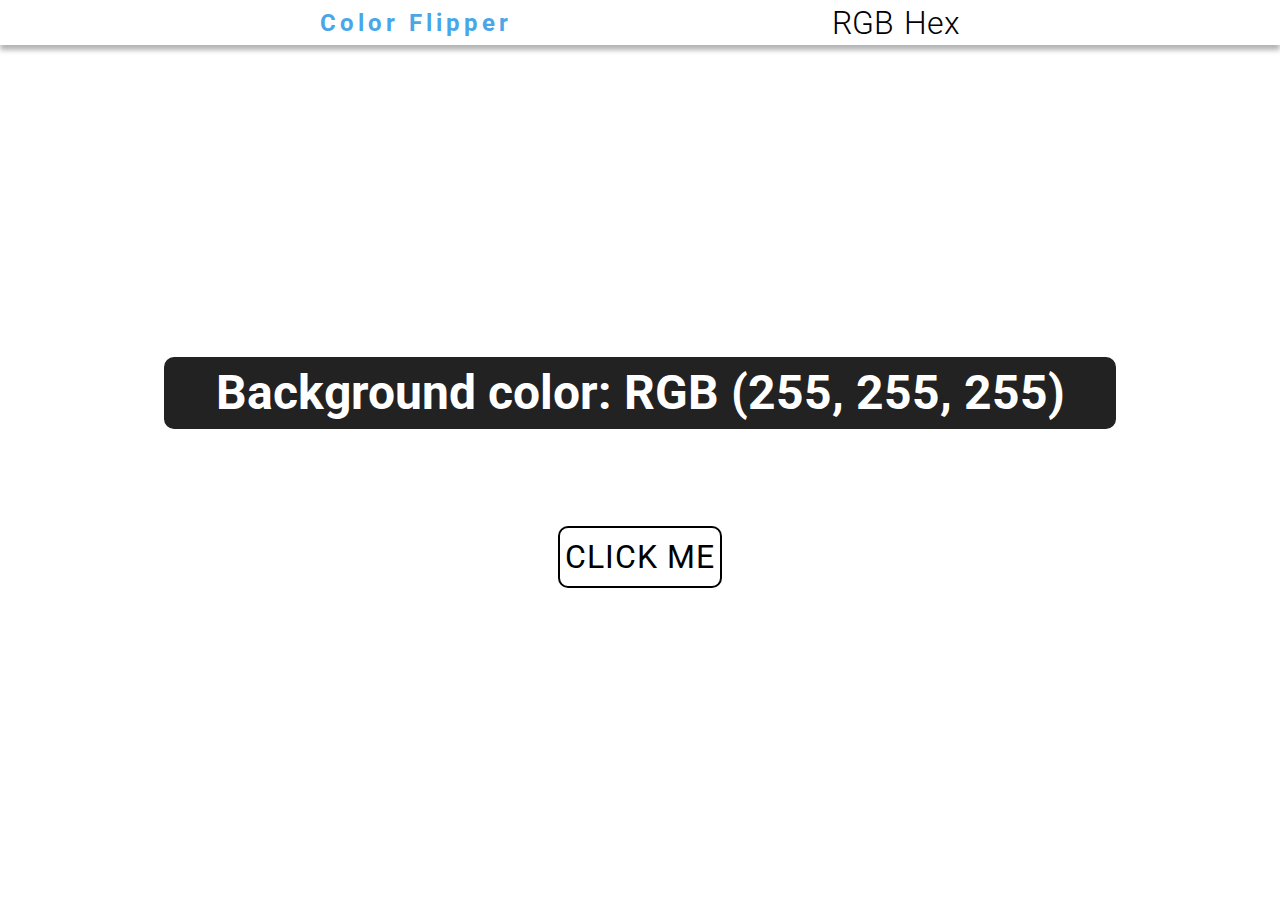
<file: color-flipper/index.html>
<!DOCTYPE html>
<html lang="en">
<head>
    <meta charset="UTF-8">
    <meta name="viewport" content="width=device-width, initial-scale=1.0">
    <title>Color Flipper</title>
    <link rel="stylesheet" href="style.css">
    <link rel="stylesheet" href="../normalize.css">
    <script defer src="color_flipper.js"></script>
</head>
<body>
    <header>
        <div class="nav">
            <h4>Color Flipper</h4>
            <section class="type">
                <h1 class="rgb">RGB</h1>
                <h1 class="hex">Hex</h1>
            </section>
        </div>
    </header>
    <main>
        <section>
            <span class="bg">Background color:&nbsp<span class="value">RGB (255, 255, 255)</span></span>
            <span class="button">CLICK ME</span>
        </section>
    </main>
</body>
</html>
</file>
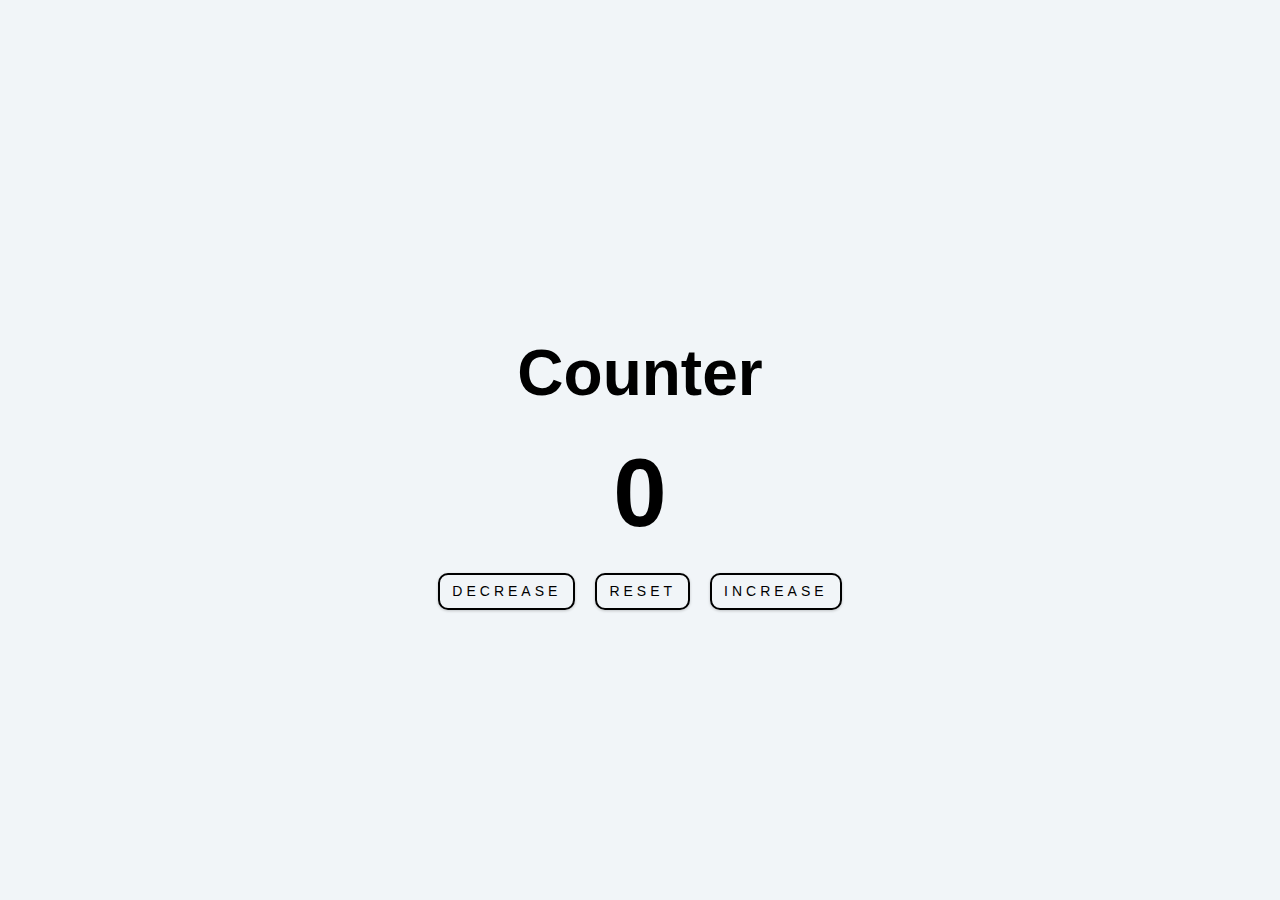
<file: counter/index.html>
<!DOCTYPE html>
<html lang="en">
<head>
    <meta charset="UTF-8">
    <meta name="viewport" content="width=device-width, initial-scale=1.0">
    <title>Counter</title>
    <link rel="stylesheet" href="../normalize.css">
    <link rel="stylesheet" href="style.css">
    <script defer src="counter.js"></script>
</head>
<body>
    <main>
        <div class="container">
            <h1>Counter</h1>
            <span id="value">0</span>
            <div class="btn-container">
                <button class="btn decrease">Decrease</button>
                <button class="btn reset">Reset</button>
                <button class="btn increase">Increase</button>
            </div>
        </div>
    </main>
</body>
</html>
</file>
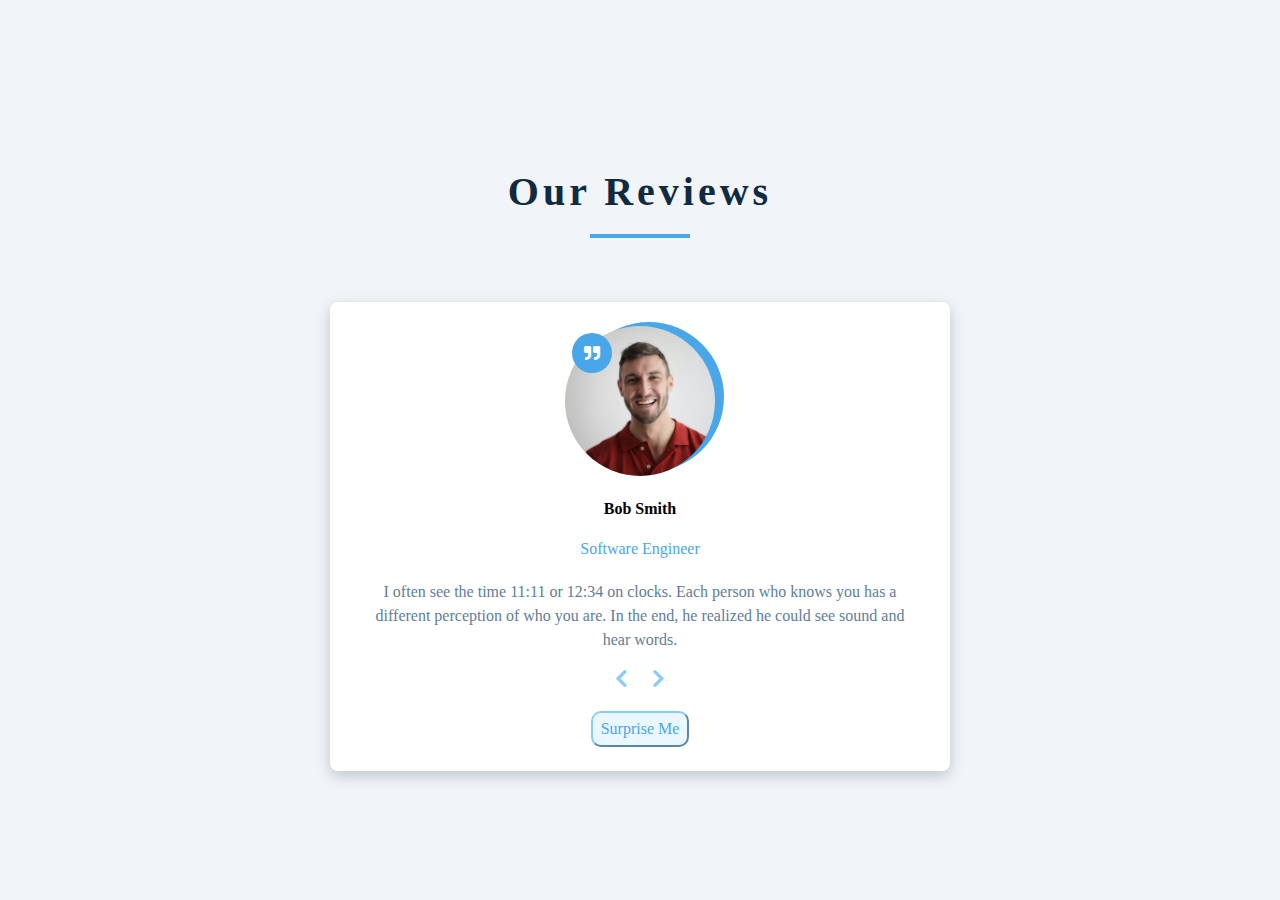
<file: review-carousel/index.html>
<!DOCTYPE html>
<html lang="en">
<head>
    <meta charset="UTF-8">
    <meta name="viewport" content="width=device-width, initial-scale=1.0">
    <title>Review Carousel</title>
    <link rel="stylesheet" href="../normalize.css">
    <link rel="stylesheet" href="style.css">
    <link rel="stylesheet" href="https://cdnjs.cloudflare.com/ajax/libs/font-awesome/5.15.4/css/all.min.css" rel="stylesheet"  type='text/css'>
    <script defer src="review-carousel.js"></script>
</head>
<body>
    <main>
        <section class="container">
            <div class="title">
                <h2>Our Reviews</h2>
                <div class="underline"></div>
            </div>
            <article class="review">
                <div class="img-container">
                    <img src="./head-shots/pexels-andrea-piacquadio-3777946.jpg" alt="">
                    <div class="icon">
                        <i class="fa fa-quote-right"></i>
                    </div>
                </div>
                <h4 class="name">Bob Smith</h4>
                <p class="job">Software Engineer</p>
                <p class="desc">I often see the time 11:11 or 12:34 on clocks. Each person who knows you has a different perception of who you are. In the end, he realized he could see sound and hear words.</p>
                <div class="btns">
                    <button class="nav"><i class="fas fa-chevron-left"></i></button>
                    &nbsp;
                    <button class="nav"><i class="fas fa-chevron-right"></i></button>
                </div>
                <button class="surprise">Surprise Me</button>
            </article>
        </section>
    </main>
</body>
</html>
</file>
<file: color-flipper/style.css>
@import url('https://fonts.googleapis.com/css2?family=Roboto:ital,wght@0,100;0,300;0,400;0,500;0,700;0,900;1,100;1,300;1,400;1,500;1,700;1,900&display=swap');

body{
    font-family: "Roboto", sans-serif;
    font-weight: 300;
    font-style: normal;
    display: flex;
    flex-direction: column;
}
header {
    height: 5%;
    display: flex;
    justify-content: center; 
    align-items: center;
    box-shadow: 0px 5px 5px 0px rgba(0,0,0, 0.3);
    z-index: 1;
}

header h1 {
    margin: 0px;
    font-weight: 300;
}

header h4 {
    margin: 0px;
    font-size: x-large;
    letter-spacing: 0.25rem;
    color: hsl(205, 78%, 60%);
}

.nav {
    width: 50%;
    display: flex;
    justify-content: space-between;
    align-items: center;
    height: 100%;
}


.type {
    display: flex;
    justify-content: space-between;
    align-items: center;
    width: 20%;
    flex-direction: row;
}

.rgb:hover {
    cursor: pointer;
}

.hex:hover {
    cursor: pointer;
}

main {
    flex: 1;
    display: flex;
    justify-content: center;
    align-items: center;
}

section {
    display: flex;
    flex-direction: column;
    align-items: center;
    justify-content: space-evenly;
    width: 80%;
    height: 50%;
}

.bg {
    padding-left: 5%;
    padding-right: 5%;
    border-radius: 10px;
    font-size: 3rem;
    font-weight: 700;
    display: flex;
    align-items: center;
    justify-content: center;
    background-color: #222;
    color: white;
}

.button {
    border: solid 2px black;
    display: flex;
    align-items: center;
    justify-content: center;
    border-radius: 10px;
    padding: 0.5%;
    letter-spacing: 1px;
    font-size: 2rem;
    font-weight: 400;
    transition: background-color 0.7s ease;
    background-color: transparent;
}

.button:hover {
    background-color: black;
    color: white;
    cursor: pointer;
}
</file>
<file: counter/style.css>
body {
    background-color: hsl(210, 36%, 96%);
    display: flex;
    justify-content: center;
    align-items: center;
    line-height: 1.5;
} 

h1 {
    font-family: sans-serif;
    font-size: 4rem;
    text-align: center;
}

.container {
    text-align: center;
}

#value {
    text-align: center;
    font-family: sans-serif;
    font-weight: bold;
    font-size: 6rem;
}

.btn {
    margin: 0.5rem;
    text-transform: uppercase;
    background-color: transparent;
    color: black;
    padding: 0.375rem 0.75rem;
    letter-spacing: 0.25rem;
    font-size: 0.875rem;
    border: 2px solid black;
    border-radius: 10px;
    box-shadow: 0 1px 3px rgba(0, 0, 0, 0.2);
    transition: background-color 0.3s ease-in;
    font-family: sans-serif;
}

.btn:hover {
    cursor: pointer;
    color: white;
    background-color: black;
}
</file>
<file: review-carousel/style.css>
body {
    display: flex;
    justify-content: center;
    align-items: center;
    background-color: hsl(210, 36%, 96%);
    line-height: 1.5;
    font-size: 1rem;
}

h2 {
    font-size: 2.5rem;
    letter-spacing: 0.25rem;
    margin-bottom: 0.75rem;
    color: hsl(209, 61%, 16%);
}

main {
    /* border: solid 3px black; */
}

i {
    margin: 0px;
    padding: 0px;
    color: white;
}

.icon {
    transform: translate(-3rem, -3rem);
    z-index: 1;
    position: absolute;
    background-color:hsl(205, 78%, 60%);;
    height: 2.5rem;
    border-radius: 50%;
    aspect-ratio: 1/1;
    display: flex;
    align-items: center;
    justify-content: center;
    /* transform: translateY(25%); */
}

.container {
    max-width: 620px;
    width: 80vw;
}

.title {
    display: flex;
    flex-direction: column;
    justify-content: center;
    align-items: center;
    margin-bottom: 4rem;
}

.img-container {
    width: 100%;
    height: 150px;
    position: relative;
    display: flex;
    align-items: center;
    justify-content: center;
}

.img-container::before {
    content: "";
    height: 100%;
    position: absolute;
    background: hsl(205, 78%, 60%);;
    border-radius: 50%;
    aspect-ratio: 1/1;
    top: -0.25rem;
    right: 12.1rem;
}


.review {
    background-color: white;
    box-shadow: 0 5px 15px rgba(0, 0, 0, 0.2);
    border-radius: 0.5rem;
    padding: 1.5rem 2rem;
    text-align: center;
}

.underline {
    border: solid 2px hsl(205, 78%, 60%);
    width: 100px;
}

img {
    border-radius: 50%;
    height: 100%;
    position: relative;
    object-fit: cover;
    aspect-ratio: 1/1;
}

.job {
    color:  hsl(205, 78%, 60%);
}

.desc { 
    color: hsl(210, 22%, 49%);
    margin-bottom: 0.5rem;
    border: solid 3px white;
}


.nav {
    border: none;
    outline: none;
    background-color: white;
    font-size: 1.25rem;
}

.nav i {
    color: hsl(205, 90%, 76%);
}

button:hover {
    cursor: pointer;
}

.btns {
    margin: 0 0.5rem;
    margin-bottom: 0.5rem;
}

.surprise {
    border-radius: 10px;
    background-color: hsl(205, 100%, 96%);
    border-color: hsl(205, 90%, 76%);
    color: hsl(205, 78%, 60%);
    padding: 0.25rem 0.5rem;
    margin-top: 0.5rem;
}
</file>
